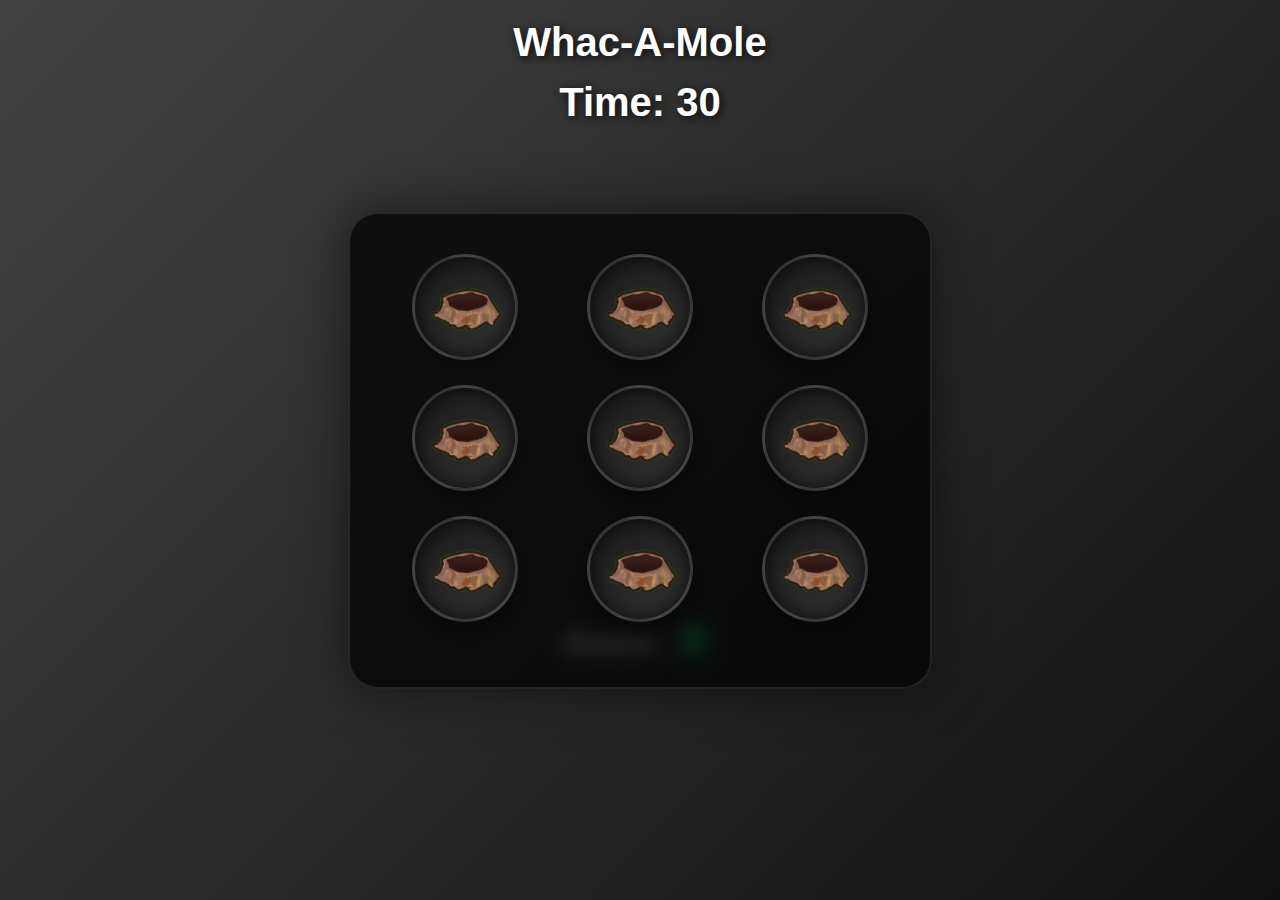
<file: exercicis/ex5/html/index.html>
<!DOCTYPE html>
<html lang="ca">
<head>
  <meta charset="UTF-8">
  <title>Joc del Talp</title>
  <link rel="stylesheet" href="../css/styles.css">
</head>
<body>
    <h1>Whac-A-Mole</h1>
    <h3 id="timeP">Time: <span id="time">30</span></h3>
    <p>Score: <span id="puntuacio">0</span></p><br><br>

    <h3 id="talpTimes">El tap ha aparegut: <span id="talpTimesP">0</span> vegades</h3>

    <div id="joc">        
        <div class="forat"><img id="0" onclick="a(this)" src="../img/topoNo.png" alt="Talp"></div>
        <div class="forat"><img id="1" onclick="a(this)" src="../img/topoNo.png" alt="Talp"></div>
        <div class="forat"><img id="2" onclick="a(this)" src="../img/topoNo.png" alt="Talp"></div>
        <div class="forat"><img id="3" onclick="a(this)" src="../img/topoNo.png" alt="Talp"></div>
        <div class="forat"><img id="4" onclick="a(this)" src="../img/topoNo.png" alt="Talp"></div>
        <div class="forat"><img id="5" onclick="a(this)" src="../img/topoNo.png" alt="Talp"></div>
        <div class="forat"><img id="6" onclick="a(this)" src="../img/topoNo.png" alt="Talp"></div>
        <div class="forat"><img id="7" onclick="a(this)" src="../img/topoNo.png" alt="Talp"></div>
        <div class="forat"><img id="8" onclick="a(this)" src="../img/topoNo.png" alt="Talp"></div>
      
        <div id="cop"></div>
        
        <audio id="soCop" src="../sounds/boing.mp3"></audio>
      </div>
  <script src="../js/script.js"></script>
</body>
</html>
</file>
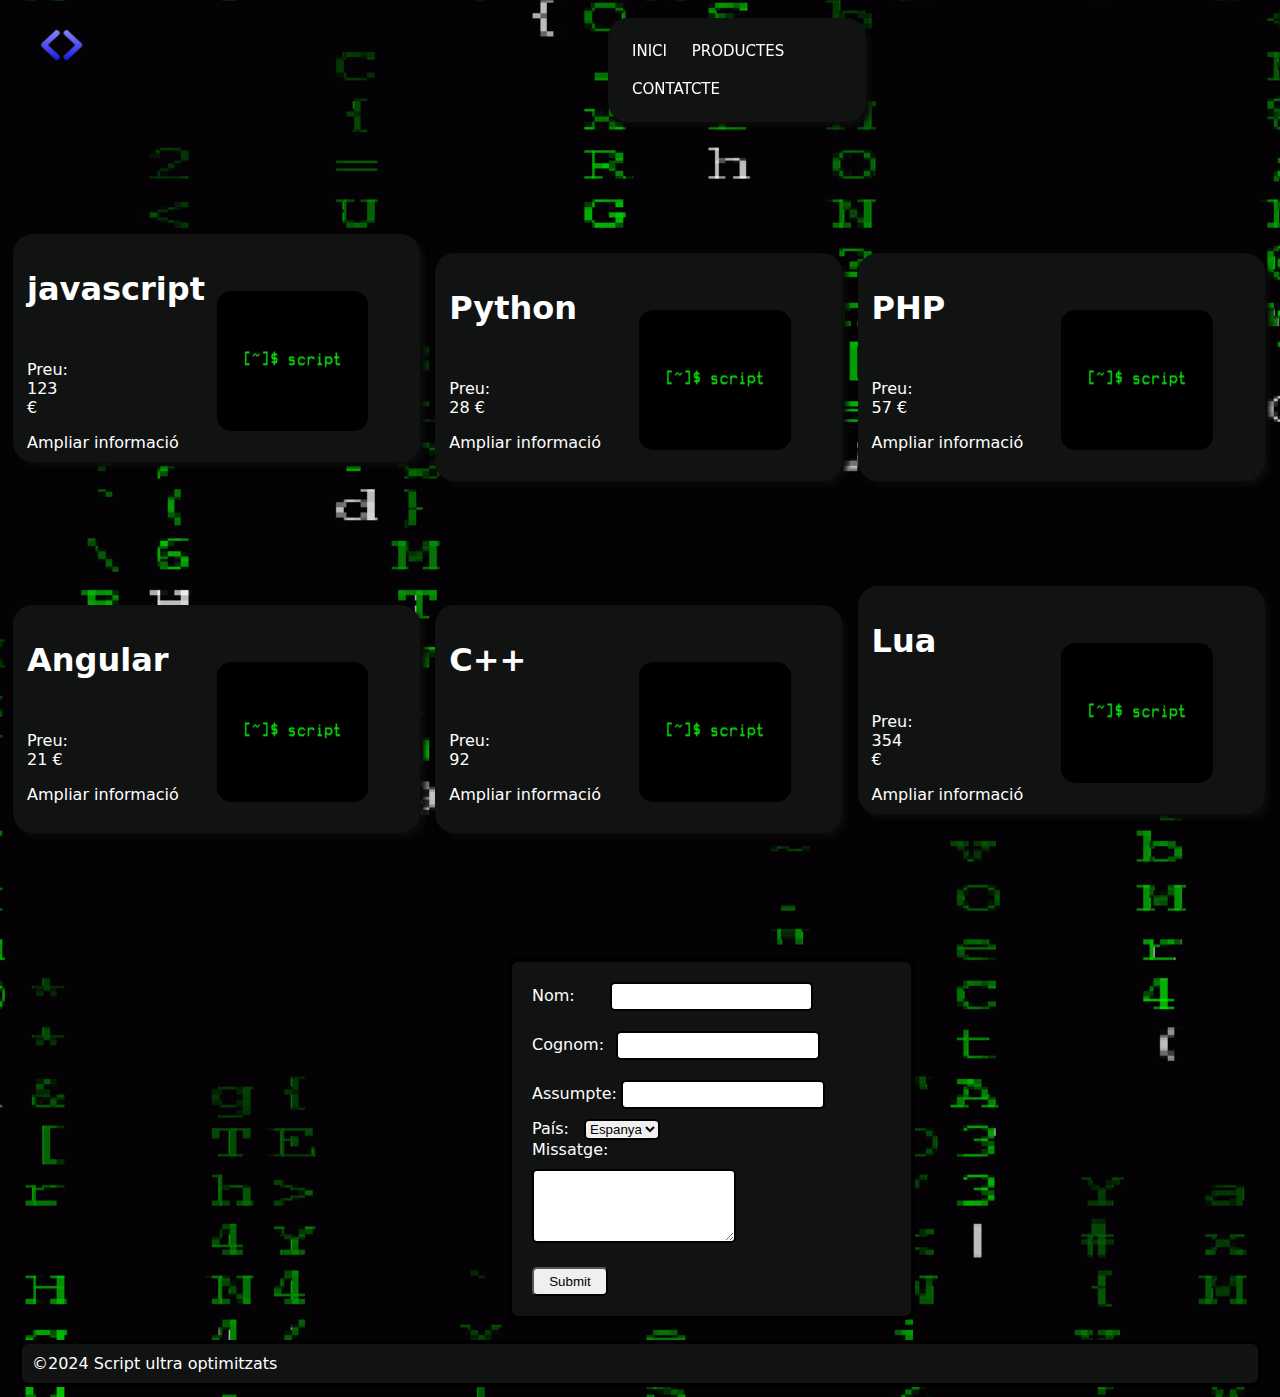
<file: exercicis/Botiga.html>
<!DOCTYPE html>
<html>
  <head>
    <title>Tenda de scripts</title>
    <meta charset="utf8" />
    <link rel="stylesheet" href="style.css" type="text/css" />
  </head>
  <body>
    <header>
      <h1 id="tit">ScriptsDex</h1>
      <img src="script.png" class="imgag" />
      <nav id="menu-principal">
        <li><a href="#">INICI</a></li>
        <li><a href="#">PRODUCTES</a></li>
        <li><a href="#CONTATCTE">CONTATCTE</a></li>
      </nav>
    </header>

    <section>
      <!-- afegim uns links per a anar a ampliar informació-->
      <article class="Script">
        <h1>javascript</h1>
        <img src="imageasd.png" alt="" class="imgSc" />
        <p class="amp">Preu: 123 €</p>
        <a class="amp" href="#">Ampliar informació</a>
      </article>
      <article class="Script">
        <h1>Python</h1>
        <img src="imageasd.png" alt="" class="imgSc" />
        <p class="amp">Preu: 28 €</p>
        <a class="amp" href="#">Ampliar informació</a>
      </article>
      <article class="Script">
        <h1>PHP</h1>
        <img src="imageasd.png" alt="" class="imgSc" />
        <p class="amp">Preu: 57 €</p>
        <a class="amp" href="#">Ampliar informació</a>
      </article>
      <article class="Script">
        <h1>Angular</h1>
        <img src="imageasd.png" alt="" class="imgSc" />
        <p class="amp">Preu: 21 €</p>
        <a class="amp" href="#">Ampliar informació</a>
      </article>
      <article class="Script">
        <h1>C++</h1>
        <img src="imageasd.png" alt="" class="imgSc" />
        <p class="amp">Preu: 92</p>
        <a class="amp" href="#">Ampliar informació</a>
      </article>
      <article class="Script">
        <h1>Lua</h1>
        <img src="imageasd.png" alt="" class="imgSc" />
        <p class="amp">Preu: 354 €</p>
        <a class="amp" href="#">Ampliar informació</a>
      </article>
    </section>
    <form id="CONTATCTE">
      <label for="nom">Nom:</label>
      <input type="text" id="nom" name="nom" required />
      <br />
      <label for="cognom">Cognom:</label>
      <input type="text" id="cognom" name="cognom" required />
      <br />
      <label for="assumpte">Assumpte:</label>
      <input type="text" id="assumpte" name="assumpte" required />
      <br />
      <label for="pais">País:</label>
      <select id="pais" name="pais">
        <option value="Spain">Espanya</option>
        <option value="France">França</option>
        <option value="Italy">Itàlia</option>
      </select>
      <br />
      <label for="missatge" class="missatge">Missatge:</label><br />
      <textarea class="missatge" name="missatge" rows="4" required></textarea>
      <br />
      <button type="submit">Submit</button>
    </form>

    <!-- footer sempre anirà al final de la pàgina-->
    <footer>
      &copy;2024 Script ultra optimitzats
      <!-- &copy és una de les moltes entitats que es poden fer
  servir -->
    </footer>
  </body>
</html>
</file>
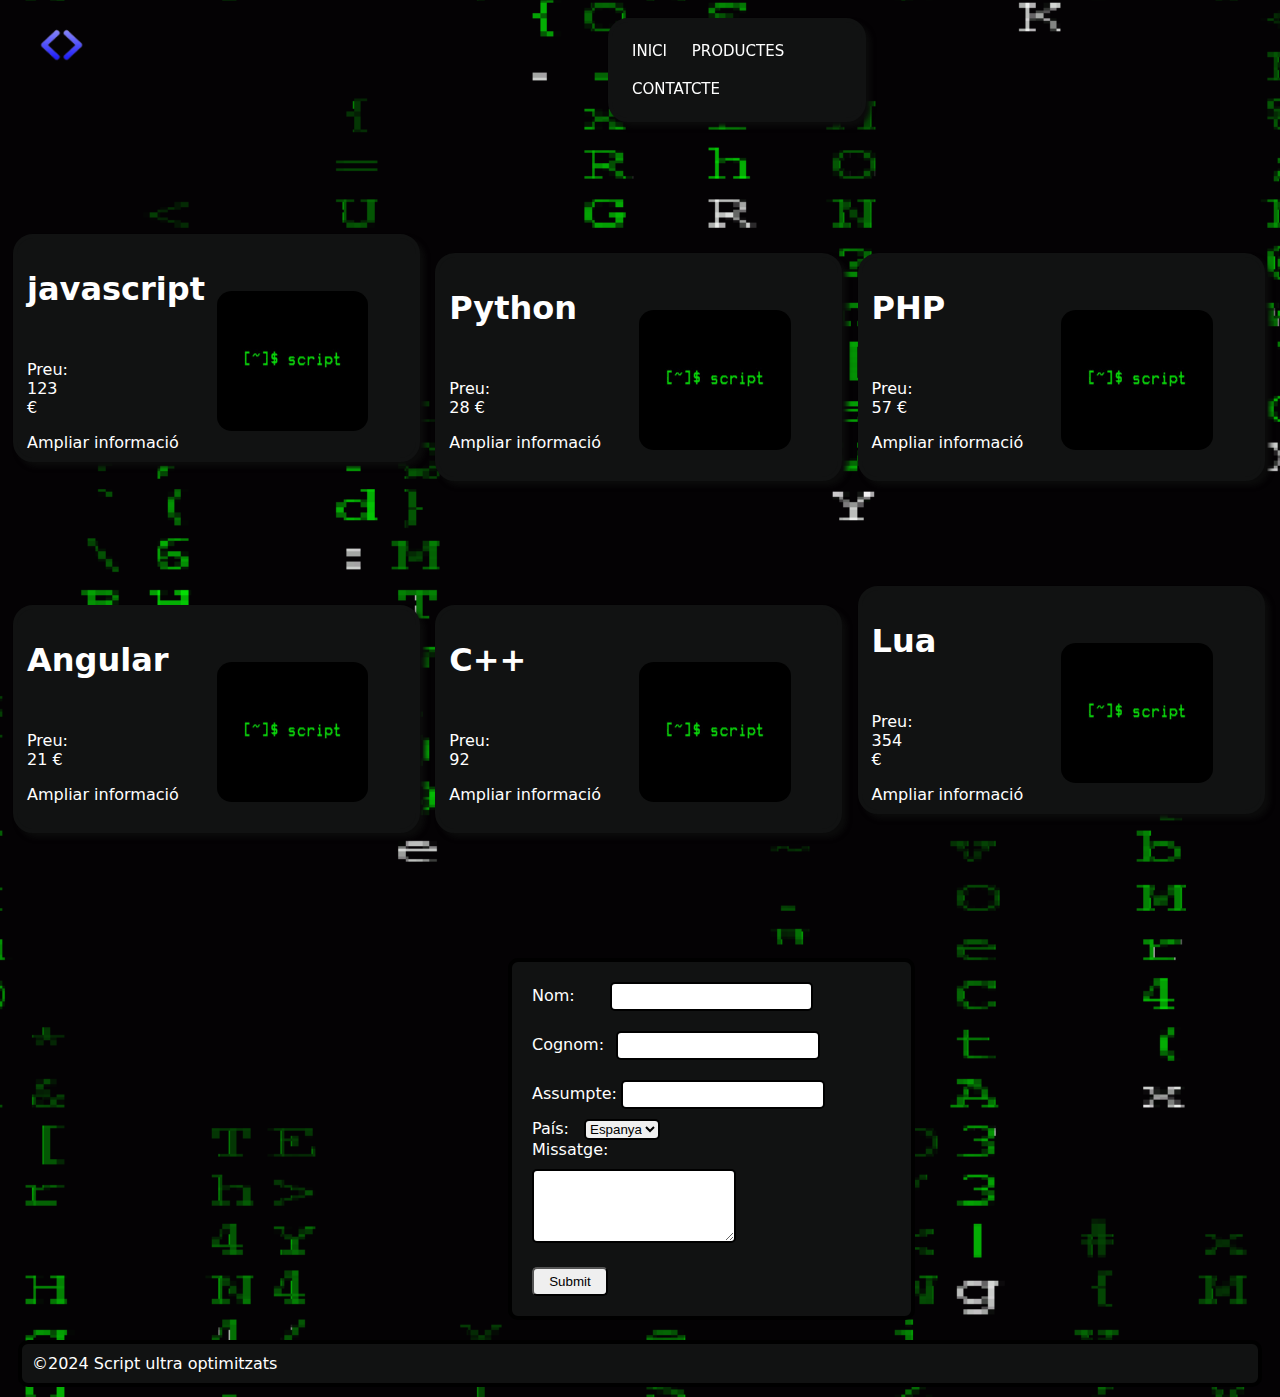
<file: exercicis/ex1/html/Botiga.html>
<!DOCTYPE html>
<html>
  <head>
    <title>Tenda de scripts</title>
    <meta charset="utf8" />
    <link rel="stylesheet" href="../css/style.css" type="text/css" />
  </head>
  <body>
    <header>
      <h1 id="tit">ScriptsDex</h1>
      <img src="../images/script.png" class="imgag" />
      <div class="index">
        <nav id="menu-principal">
          <li><a href="#">INICI</a></li>
          <li><a href="#">PRODUCTES</a></li>
          <li><a href="#CONTATCTE">CONTATCTE</a></li>
        </nav>
      </div>
    </header>

    <section>
      <!-- afegim uns links per a anar a ampliar informació-->
      <article class="Script">
        <h1>javascript</h1>
        <img src="../images/imageasd.png" alt="" class="imgSc" />
        <p class="amp">Preu: 123 €</p>
        <a class="amp" href="#">Ampliar informació</a>
      </article>
      <article class="Script">
        <h1>Python</h1>
        <img src="../images/imageasd.png" alt="" class="imgSc" />
        <p class="amp">Preu: 28 €</p>
        <a class="amp" href="#">Ampliar informació</a>
      </article>
      <article class="Script">
        <h1>PHP</h1>
        <img src="../images/imageasd.png" alt="" class="imgSc" />
        <p class="amp">Preu: 57 €</p>
        <a class="amp" href="#">Ampliar informació</a>
      </article>
      <article class="Script">
        <h1>Angular</h1>
        <img src="../images/imageasd.png" alt="" class="imgSc" />
        <p class="amp">Preu: 21 €</p>
        <a class="amp" href="#">Ampliar informació</a>
      </article>
      <article class="Script">
        <h1>C++</h1>
        <img src="../images/imageasd.png" alt="" class="imgSc" />
        <p class="amp">Preu: 92</p>
        <a class="amp" href="#">Ampliar informació</a>
      </article>
      <article class="Script">
        <h1>Lua</h1>
        <img src="../images/imageasd.png" alt="" class="imgSc" />
        <p class="amp">Preu: 354 €</p>
        <a class="amp" href="#">Ampliar informació</a>
      </article>
    </section>
    <form id="CONTATCTE">
      <label for="nom">Nom:</label>
      <input type="text" id="nom" name="nom" required />
      <br />
      <label for="cognom">Cognom:</label>
      <input type="text" id="cognom" name="cognom" required />
      <br />
      <label for="assumpte">Assumpte:</label>
      <input type="text" id="assumpte" name="assumpte" required />
      <br />
      <label for="pais">País:</label>
      <select id="pais" name="pais">
        <option value="Spain">Espanya</option>
        <option value="France">França</option>
        <option value="Italy">Itàlia</option>
      </select>
      <br />
      <label for="missatge" class="missatge">Missatge:</label><br />
      <textarea class="missatge" name="missatge" rows="4" required></textarea>
      <br />
      <button type="submit">Submit</button>
    </form>

    <!-- footer sempre anirà al final de la pàgina-->
    <footer>
      &copy;2024 Script ultra optimitzats
      <!-- &copy és una de les moltes entitats que es poden fer
  servir -->
    </footer>
  </body>
</html>
</file>
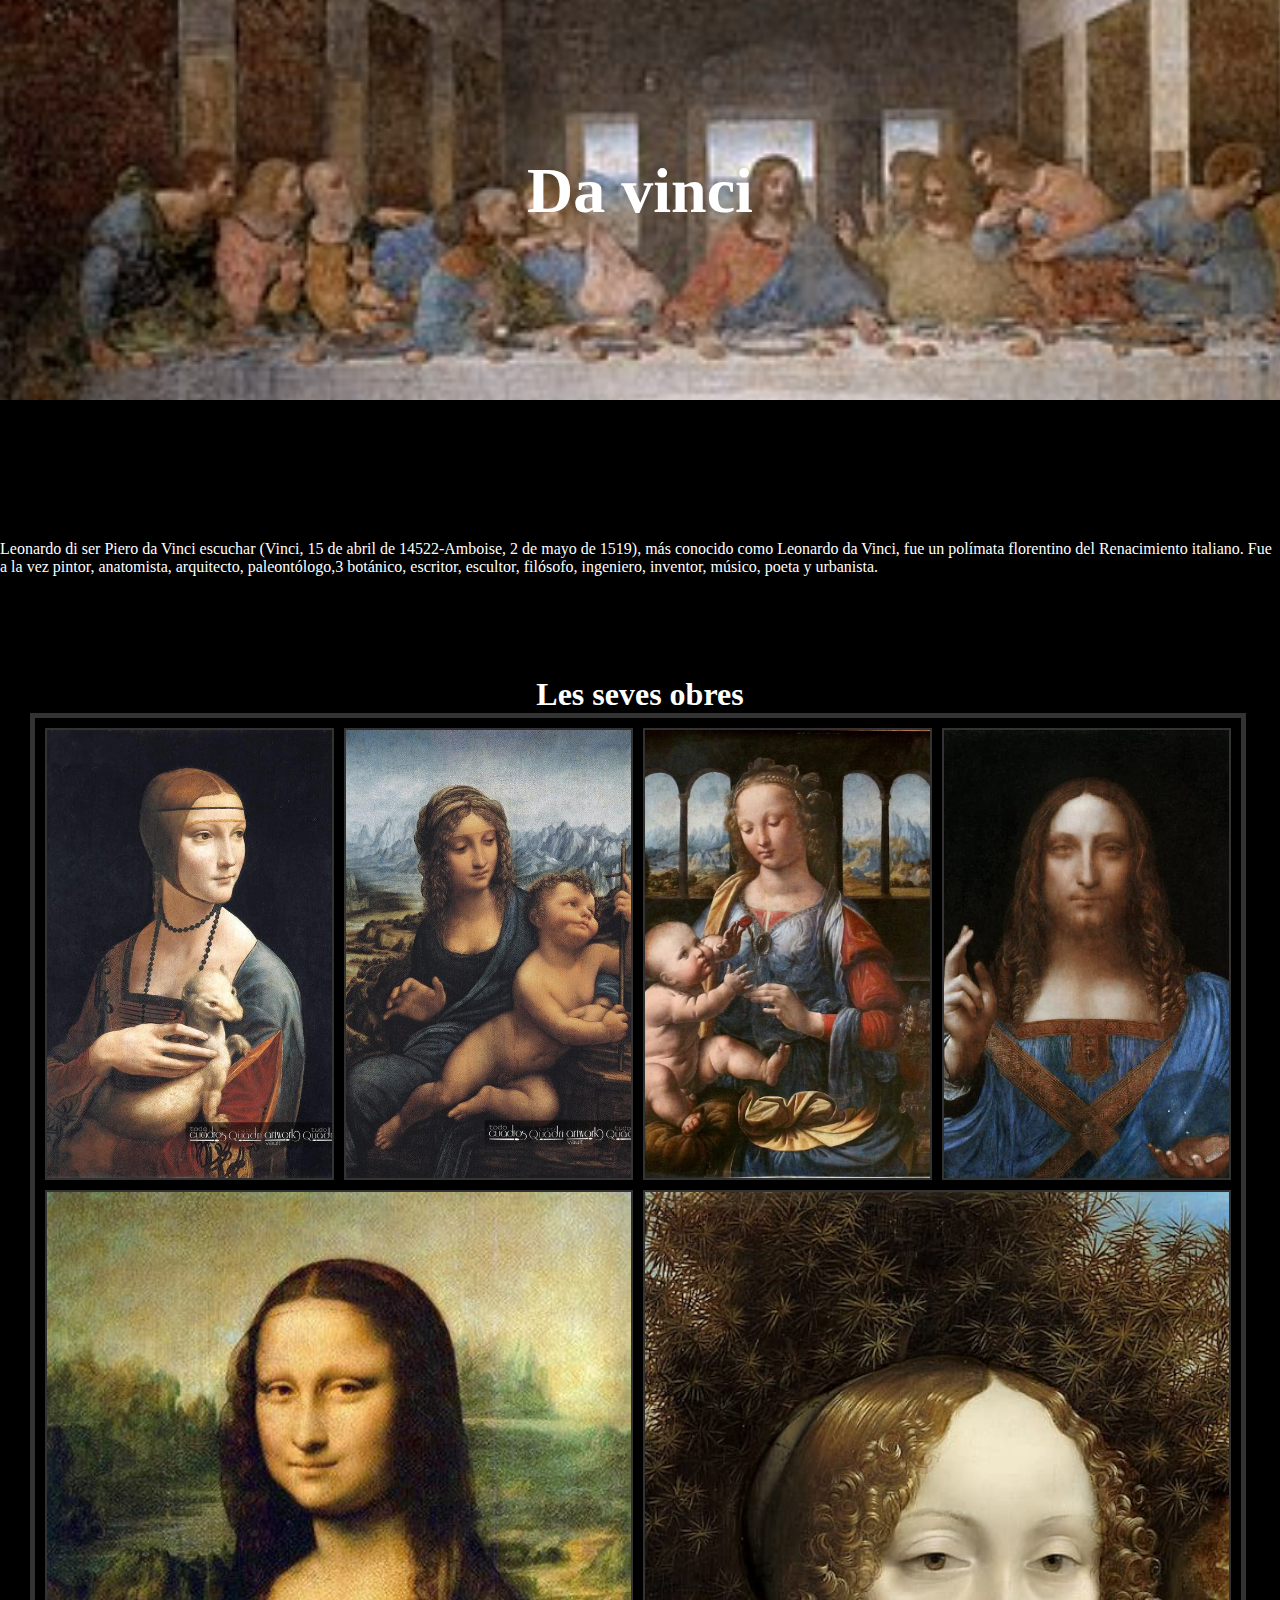
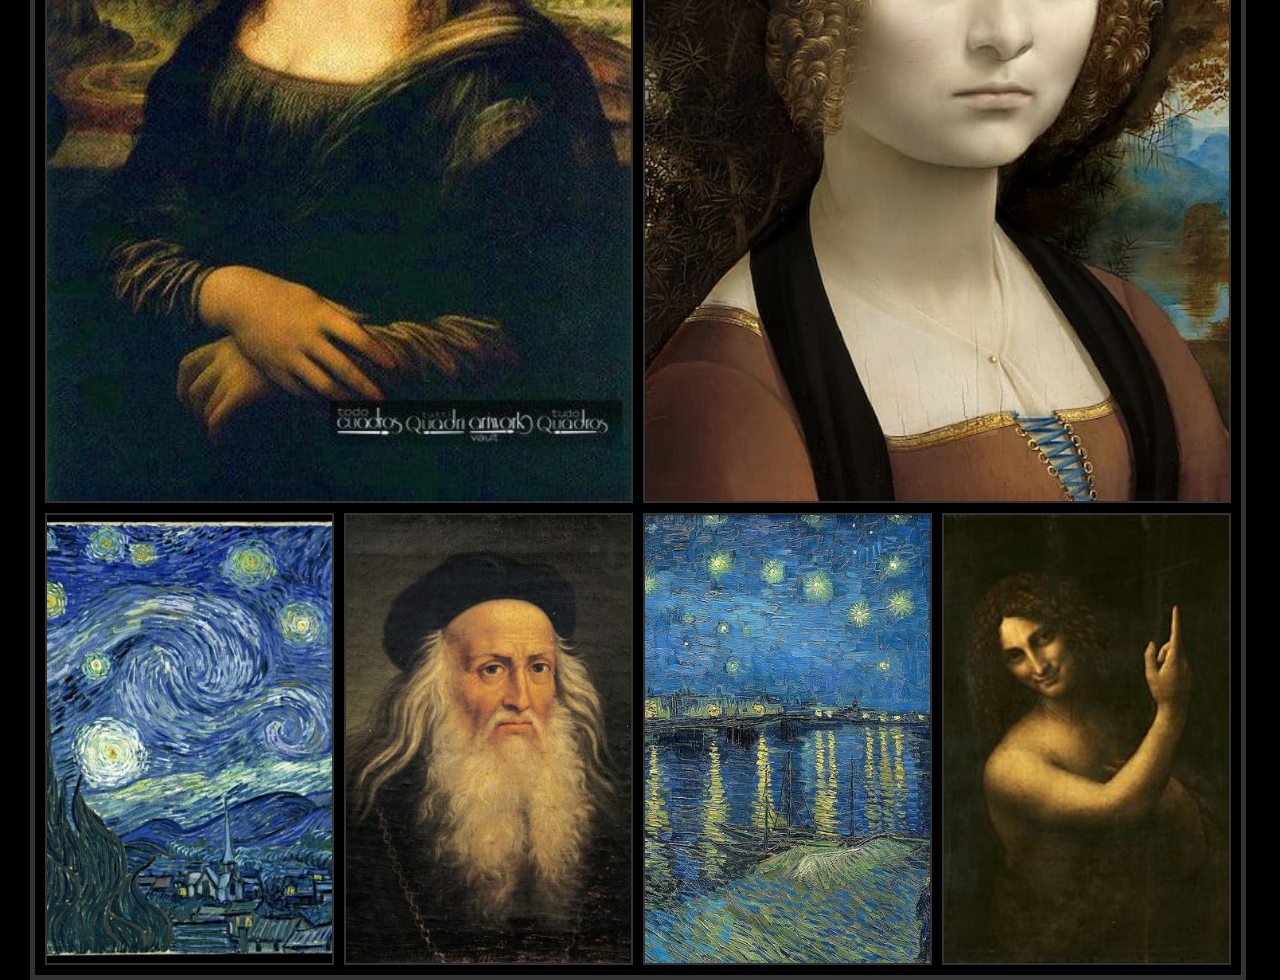
<file: exercicis/ex3/html/pintures.html>
<!DOCTYPE html>
<html lang="es">
<head>
    <meta charset="UTF-8">
    <meta name="viewport" content="width=device-width, initial-scale=1.0">
    <title></title>
    <link rel="stylesheet" href="../css/style.css">
</head>
<body>
    <div class="cap2">
        <img src="../images/Last_one.jpg" alt="Imagen de fondo" class="cap">
    </div>
    <div class="contenido">
        <h1>Da vinci</h1>
    </div>
    <div class="text">
        <p>Leonardo di ser Piero da Vinci  escuchar (Vinci, 15 de abril de 14522​-Amboise, 2 de mayo de 1519), más conocido como Leonardo da Vinci, fue un polímata florentino del Renacimiento italiano. Fue a la vez pintor, anatomista, arquitecto, paleontólogo,3​ botánico, escritor, escultor, filósofo, ingeniero, inventor, músico, poeta y urbanista.</p>
    </div>
    <h1>Les seves obres</h1>
    <div class="grid-container">
        <div class="grid-item">
            <img src="../images/OBRA1.png" alt="Imagen 2">
        </div>
        <div class="grid-item">
            <img src="../images/obra2.png" alt="Imagen 3">
        </div>
        <div class="grid-item">
            <img src="../images/obra3.png" alt="Imagen 4">
        </div>
        <div class="grid-item">
            <img src="../images/obra4.png" alt="Imagen 5">
        </div>
        <div class="grid-item large-item">
            <img src="../images/monalisa.jpg" alt="Imagen 1">
        </div>
        <div class="grid-item large-item">
            <img src="../images/obra5.png" alt="Imagen 6">
        </div>
        <div class="grid-item">
            <img src="../images/obra6.png" alt="Imagen 7">
        </div>
        <div class="grid-item">
            <img src="../images/obra8.png" alt="Imagen 8">
        </div>
        <div class="grid-item">
            <img src="../images/obra9.png" alt="Imagen 9">
        </div>
        <div class="grid-item">
            <img src="../images/obra10.png" alt="Imagen 10">
        </div>
    </div>
</body>
</html>
</file>
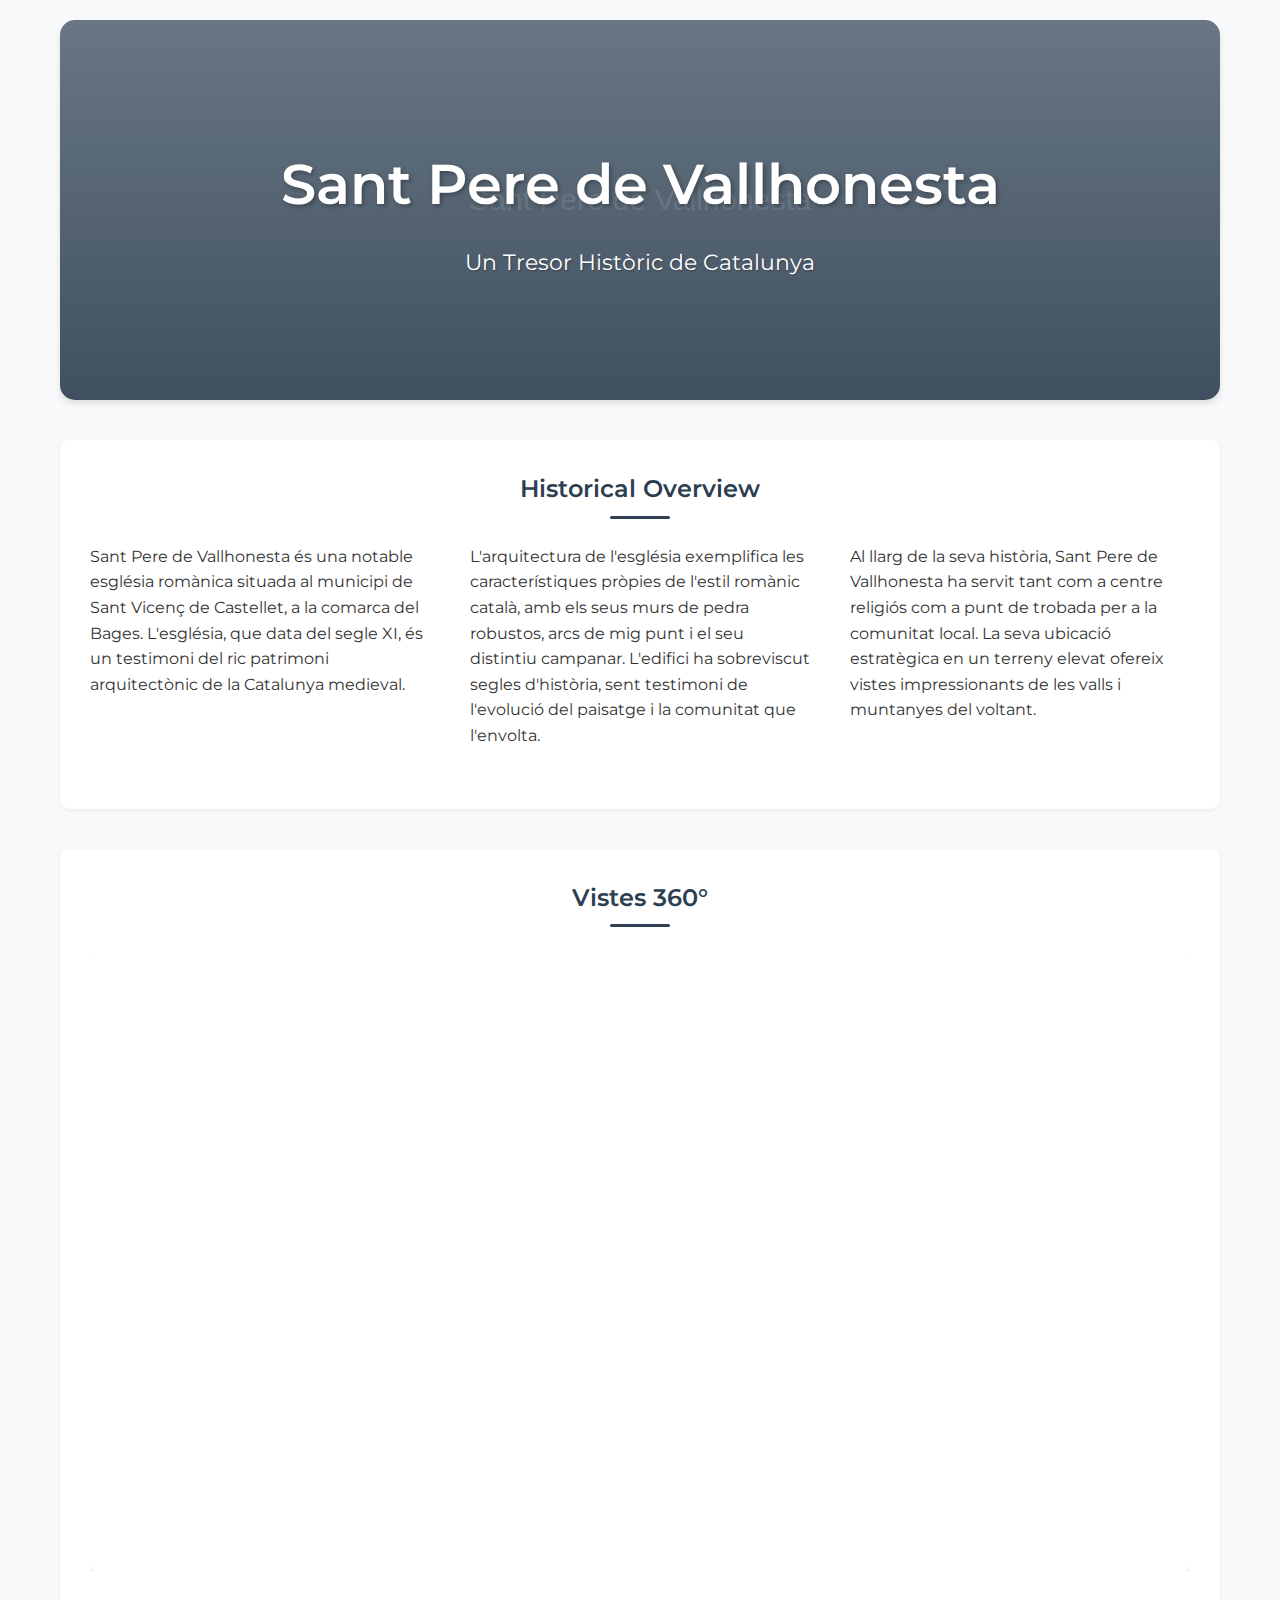
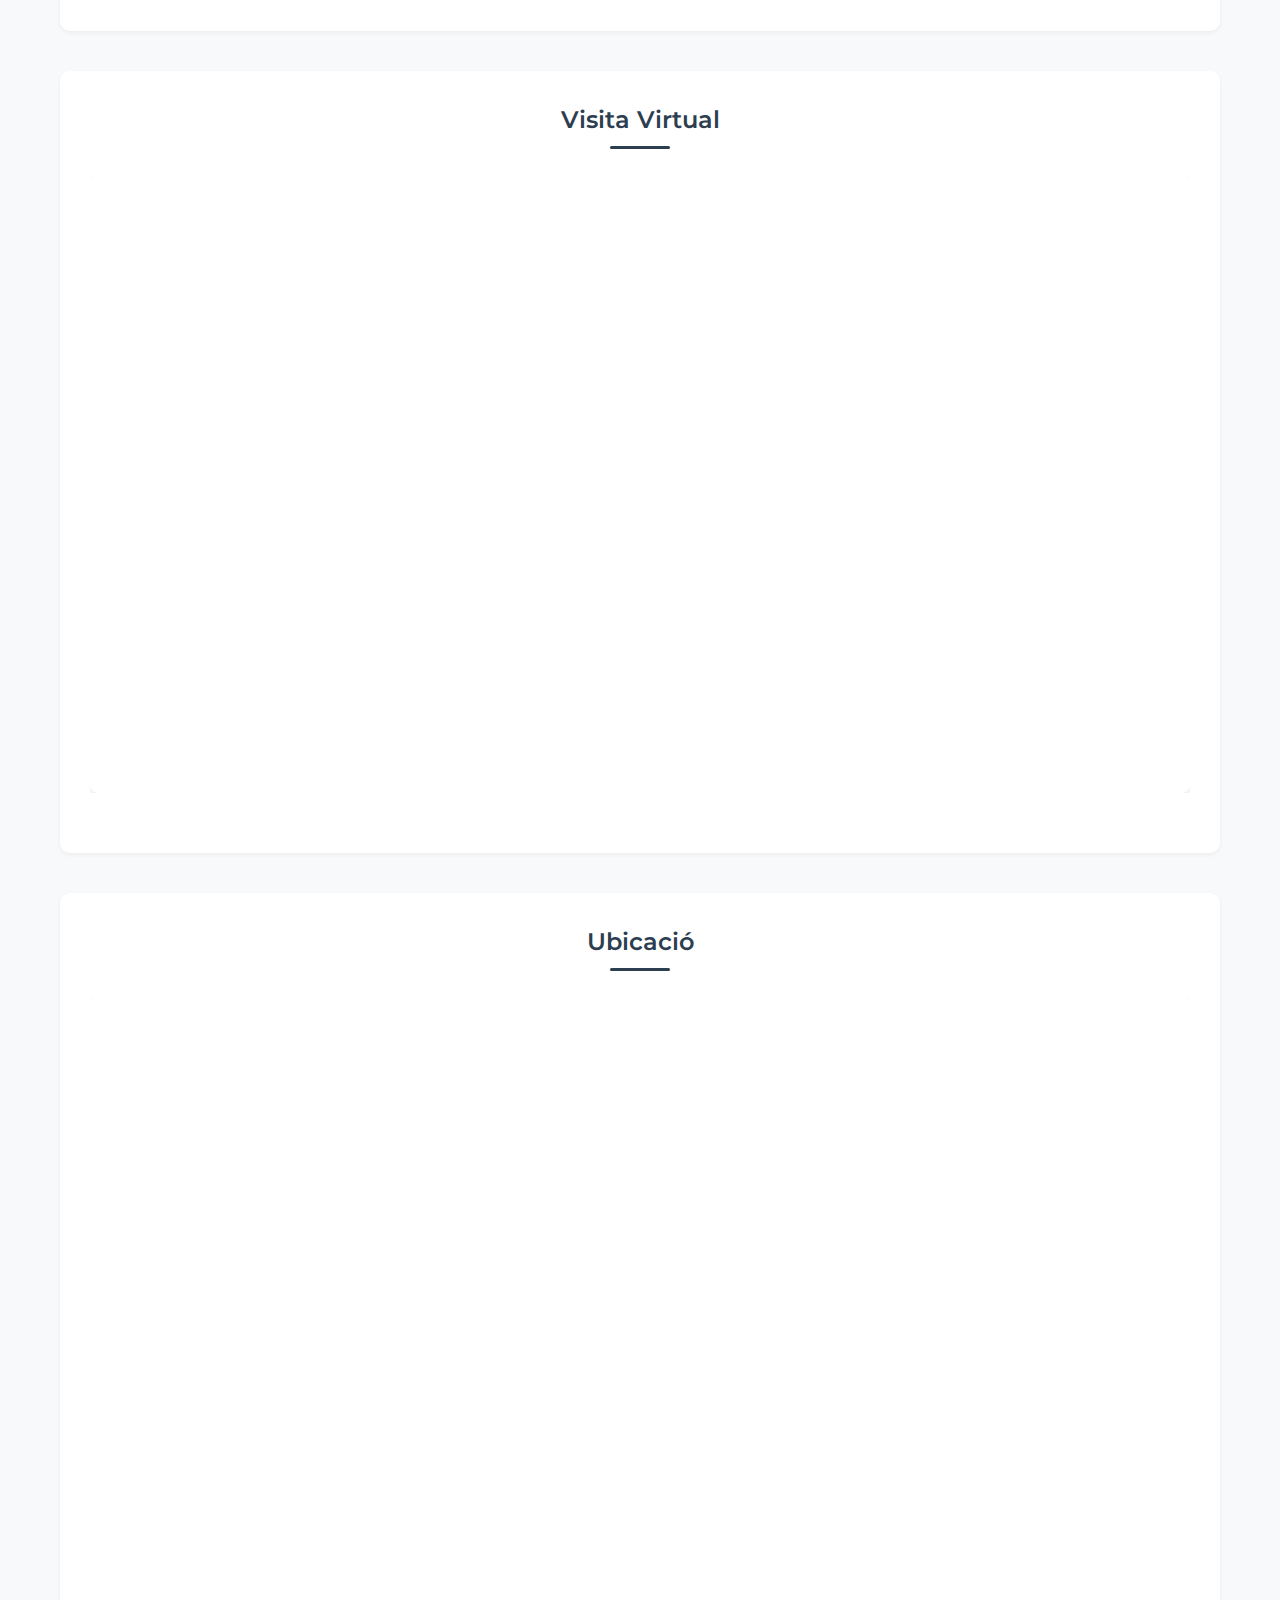
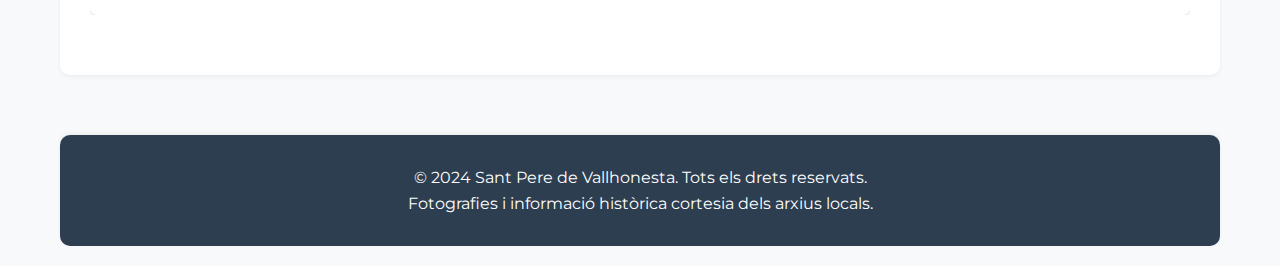
<file: exercicis/ex4/html/santpere.html>
<!DOCTYPE html>
<html lang="ca">
<head>
    <meta charset="UTF-8">
    <meta name="viewport" content="width=device-width, initial-scale=1.0">
    <title>Sant Pere de Vallhonesta</title>
    <link rel="stylesheet" href="../css/styles.css">
    <link rel="preconnect" href="https://fonts.googleapis.com">
    <link rel="preconnect" href="https://fonts.gstatic.com" crossorigin>
    <link href="https://fonts.googleapis.com/css2?family=Montserrat:wght@400;600&display=swap" rel="stylesheet">
</head>
<body>
    <header class="site-header">
        <div class="hero-content">
            <h1>Sant Pere de Vallhonesta</h1>
            <p class="subtitle">Un Tresor Històric de Catalunya</p>
        </div>
    </header>

    <main>
        <section class="history-section">
            <h2>Historical Overview</h2>
            <div class="multi-column-text">
                <p>Sant Pere de Vallhonesta és una notable església romànica situada al municipi de Sant Vicenç de Castellet, a la comarca del Bages. L'església, que data del segle XI, és un testimoni del ric patrimoni arquitectònic de la Catalunya medieval.</p>
                <p>L'arquitectura de l'església exemplifica les característiques pròpies de l'estil romànic català, amb els seus murs de pedra robustos, arcs de mig punt i el seu distintiu campanar. L'edifici ha sobreviscut segles d'història, sent testimoni de l'evolució del paisatge i la comunitat que l'envolta.</p>
                <p>Al llarg de la seva història, Sant Pere de Vallhonesta ha servit tant com a centre religiós com a punt de trobada per a la comunitat local. La seva ubicació estratègica en un terreny elevat ofereix vistes impressionants de les valls i muntanyes del voltant.</p>
            </div>
        </section>

        <section class="panorama-section">
            <h2>Vistes 360°</h2>
            <div class="panorama-container">
                <iframe src="https://momento360.com/e/u/9303891d183c47db90e1438898eb0885" frameborder="0" allowfullscreen></iframe>
            </div>
        </section>

        <section class="video-section">
            <h2>Visita Virtual</h2>
            <div class="video-container">
                <iframe src="https://www.youtube.com/embed/your-video-id" frameborder="0" allowfullscreen></iframe>
            </div>
        </section>

        <section class="location-section">
            <h2>Ubicació</h2>
            <div class="map-container">
                <iframe src="https://www.google.com/maps/embed?pb=!1m18!1m12!1m3!1d2982.4152460553544!2d1.8741666!3d41.6741667!2m3!1f0!2f0!3f0!3m2!1i1024!2i768!4f13.1!3m3!1m2!1s0x0%3A0x0!2zNDHCsDQwJzI3LjAiTiAxwrA1MicyNy4wIkU!5e0!3m2!1sen!2ses!4v1635789012345!5m2!1sen!2ses" frameborder="0" allowfullscreen></iframe>
            </div>
        </section>
    </main>

    <footer class="site-footer">
        <p>© 2024 Sant Pere de Vallhonesta. Tots els drets reservats.</p>
        <p>Fotografies i informació històrica cortesia dels arxius locals.</p>
    </footer>
</body>
</html>
</file>
<file: exercicis/ex5/css/styles.css>
@keyframes gradientBG {
    0% { background-position: 0% 50%; }
    50% { background-position: 100% 50%; }
    100% { background-position: 0% 50%; }
  }
  body {
      margin: 0;
      background: linear-gradient(-45deg, #1a1a1a, #2d3436, #000000, #434343);
      background-size: 400% 400%;
      animation: gradientBG 5s ease infinite;
      min-height: 100vh;
      display: flex;
      justify-content: center;
      align-items: center;
      font-family: 'Segoe UI', Tahoma, Geneva, Verdana, sans-serif;
  }
  
  #joc {
      display: grid;
      grid-template-columns: repeat(3, 1fr);
      grid-gap: 25px;
      width: 500px;
      padding: 40px;
      background: rgba(0, 0, 0, 0.7);
      border-radius: 30px;
      box-shadow: 0 0 50px rgba(0, 0, 0, 0.5);
      backdrop-filter: blur(10px);
      border: 2px solid rgba(255, 255, 255, 0.1);
      position: relative;
  
  }
  
  h1, p, h3 {
      position: absolute;
      left: 50%;
      transform: translateX(-50%);
      width: 100%;
      text-align: center;
  }
  
  h1 {
      top: 20px;
      color: #fff;
      font-size: 40px;
      text-shadow: 2px 2px 8px rgba(0, 0, 0, 0.8);
      margin: 0;
  }
  h3 {
      top: 80px;
      color: #fff;
      font-size: 40px;
      text-shadow: 2px 2px 8px rgba(0, 0, 0, 0.8);
      margin: 0;
  }
  
  p {
      top: 600px;
      font-size: 28px;
      font-weight: bold;
      color: #fff;
      text-shadow: 2px 2px 8px rgba(0, 0, 0, 0.8);
      margin: 0;
      letter-spacing: 2px;
  }
  
  .forat {
      width: 100px;
      height: 100px;
      background: linear-gradient(145deg, #1a1a1a, #333);
      border-radius: 50%;
      position: relative;
      margin: auto;
      overflow: hidden;
      cursor: pointer;
      transition: all 0.3s ease;
      box-shadow: inset 0 0 20px rgba(0, 0, 0, 0.8),
                  0 10px 20px rgba(0, 0, 0, 0.4);
      border: 3px solid rgba(255, 255, 255, 0.1);
  }
  #talpTimes {
      color: #fff;
      font-size: 28px;
      font-weight: bold;
      text-shadow: 2px 2px 8px rgba(0, 0, 0, 0.8);
      margin: 30px 0;
      letter-spacing: 1px;
      display: none;
      text-align: center;
  }
  .forat:hover {
      transform: scale(1.1);
      box-shadow: inset 0 0 25px rgba(0, 0, 0, 0.8),
                  0 15px 25px rgba(0, 0, 0, 0.6);
      border-color: rgba(255, 255, 255, 0.2);
  }
  
  .forat:active {
      transform: scale(0.95);
  }
  
  .forat img {
      width: 100%;
      height: 100%;
      object-fit: cover;
      transition: transform 0.3s;
  }
  
  p {
      grid-column: 1 / -1;
      font-size: 28px;
      font-weight: bold;
      color: #fff;
      text-shadow: 2px 2px 8px rgba(0, 0, 0, 0.8);
      text-align: center;
      margin: 20px 0;
      letter-spacing: 2px;
  }
  
  #puntuacio {
      color: #00ff88;
      font-size: 36px;
      font-weight: bold;
      text-shadow: 0 0 15px rgba(0, 255, 136, 0.6);
      padding: 0 10px;
  }
</file>
<file: exercicis/style.css>
/* això és un comentari en css */
/* a tots els elements de tipus link (a) se'ls aplicarà el que hi ha
dins el parèntesis
en aquest cas es posaran en color cyan */
body {
  background-image: url('matrix.gif'); /* Ruta al GIF */
  background-size: cover; /* Ajusta el tamaño del GIF para cubrir todo el fondo */
  background-position: center; /* Centra el GIF en la página */
  background-color: black;
  font-family: system-ui, -apple-system, BlinkMacSystemFont, 'Segoe UI', Roboto, Oxygen, Ubuntu, Cantarell, 'Open Sans', 'Helvetica Neue', sans-serif;
}
header {
  margin: 0;
  padding-bottom: 10%;
}
a {
  text-decoration: none;
  color: rgb(255, 255, 255);
}
a:hover {
  color: rgb(0, 38, 255);
}
/* com referenciar a un identificador */
#tit {
  position: fixed;
  margin-left: 1300px;
  color: rgb(0, 38, 255);
}
/* podem fer que els elements li tinguin un determinat color, marge
exterior i interior (margin i padding)*/
article.Script {
  
  background-color: #111212;
  color: white;
  border: 4px solid #111212;
  margin: 5px;
  margin-top: 100px;
  padding: 10px;
  display: inline-block;
  width: 30%;
  height: 200px;
  opacity: 10;
  border-radius: 20px;
  box-shadow: 5px 5px 5px rgb(11, 11, 11);
}
#menu-principal {
  position: fixed;
  background-color: #111212;
  border: 4px solid #111212;
  border-radius: 20px;
  display: inline-block;
  margin: 10px;
  margin-left: 600px;
  padding: 10px;
  width: 18%;
  box-shadow: 5px 5px 5px rgb(11, 11, 11);
  font-size: 15px;

}

/* possem els menús en horitzontal, i sí, podem possar a la vegada més
    d'una referència */
    
li {
      display: inline-block;
      margin: 10px;
    }
footer {
  color: white;
  border: 4px solid black;
  margin: 10px;
  padding: 10px;
  margin-top: 20px;
  border-radius: 10px;
  background-color: #111212;
}


form {
  width: 30%;
  margin-left: 500px;
  margin-top: 120px;
  border: 4px solid;
  border-radius: 10px;
  padding: 10px;
  background-color: #111212;
  
}
label {
  margin: 10px;
  color: white;
}
input, textarea, button {
  width: 50%;
  padding: 5px;
  margin: 10px;
}
select {
  border-radius: 5px;
  border: 2px solid;
}
input {
  border: 2px solid;
  border-radius: 5px;
}
textarea {
  border: 2px solid;
  border-radius: 5px;
}
#nom {
  margin-left: 20px;
}
#cognom {
  margin-left: -3px;
}
#assumpte {
 margin-left: -11px; 
}
button{
  border-radius: 5px;
  width: 20%;
}
img.imgSc {
  height: 70%;
  width: 40%;
  margin-top: -10%;
  margin-left: 50%;
  border-radius: 10%;
}

.amp {
  width: 10%;
  margin-top: -20%;
}
img.imgag {
  position: fixed;
  width: 10%;
  margin-left: -10px;
}
</file>
<file: exercicis/ex1/css/style.css>
/* això és un comentari en css */
/* a tots els elements de tipus link (a) se'ls aplicarà el que hi ha
dins el parèntesis
en aquest cas es posaran en color cyan */
body {
  background-image: url('../images/matrix.gif'); /* Ruta al GIF */
  background-size: cover; /* Ajusta el tamaño del GIF para cubrir todo el fondo */
  background-position: center; /* Centra el GIF en la página */
  background-color: black;
  font-family: system-ui, -apple-system, BlinkMacSystemFont, 'Segoe UI', Roboto, Oxygen, Ubuntu, Cantarell, 'Open Sans', 'Helvetica Neue', sans-serif;
}
header {
  margin: 0;
  padding-bottom: 10%;
}
a {
  text-decoration: none;
  color: rgb(255, 255, 255);
}
a:hover {
  color: rgb(0, 38, 255);
}
/* com referenciar a un identificador */
#tit {
  position: fixed;
  margin-left: 1300px;
  color: rgb(0, 38, 255);
}
/* podem fer que els elements li tinguin un determinat color, marge
exterior i interior (margin i padding)*/
article.Script {
  
  background-color: #111212;
  color: white;
  border: 4px solid #111212;
  margin: 5px;
  margin-top: 100px;
  padding: 10px;
  display: inline-block;
  width: 30%;
  height: 200px;
  opacity: 10;
  border-radius: 20px;
  box-shadow: 5px 5px 5px rgb(11, 11, 11);
}
#menu-principal {
  position: fixed;
  background-color: #111212;
  border: 4px solid #111212;
  border-radius: 20px;
  display: inline-block;
  margin: 10px;
  margin-left: 600px;
  padding: 10px;
  width: 18%;
  box-shadow: 5px 5px 5px rgb(11, 11, 11);
  font-size: 15px;

}

/* possem els menús en horitzontal, i sí, podem possar a la vegada més
    d'una referència */
    
li {
      display: inline-block;
      margin: 10px;
    }
footer {
  color: white;
  border: 4px solid black;
  margin: 10px;
  padding: 10px;
  margin-top: 20px;
  border-radius: 10px;
  background-color: #111212;
}


form {
  width: 30%;
  margin-left: 500px;
  margin-top: 120px;
  border: 4px solid;
  border-radius: 10px;
  padding: 10px;
  background-color: #111212;
  
}
label {
  margin: 10px;
  color: white;
}
input, textarea, button {
  width: 50%;
  padding: 5px;
  margin: 10px;
}
select {
  border-radius: 5px;
  border: 2px solid;
}
input {
  border: 2px solid;
  border-radius: 5px;
}
textarea {
  border: 2px solid;
  border-radius: 5px;
}
#nom {
  margin-left: 20px;
}
#cognom {
  margin-left: -3px;
}
#assumpte {
 margin-left: -11px; 
}
button{
  border-radius: 5px;
  width: 20%;
}
img.imgSc {
  height: 70%;
  width: 40%;
  margin-top: -10%;
  margin-left: 50%;
  border-radius: 10%;
}

.amp {
  width: 10%;
  margin-top: -20%;
}
img.imgag {
  position: fixed;
  width: 10%;
  margin-left: -10px;
}
</file>
<file: exercicis/ex3/css/style.css>
* {
    margin: 0;
    padding: 0;
    box-sizing: border-box;
}

body, html {
    height: 100%;
    margin: 0;
    z-index: -1;
    background-color: black;
}
p {
    display: flex;
    justify-content: center;
    color: white;
    margin-bottom: 100px;
}
h1 {
    display: flex;
    color: white;
    justify-content: center;
}
.cap2 {
    position: relative;
    width: 100%;
    height: 60vh;
}

.cap {
    position: absolute;
    top: 0;
    left: 0;
    width: 1519px;
    height: 400px;
    object-fit: cover;
    z-index: 1; /* Imagen al fondo */
}

.contenido {
    position: absolute;
    top: 50%;
    left: 50%;
    transform: translate(-50%, -400%);
    color: white;
    font-size: 2rem;
    z-index: 1; /* Texto encima de la imagen */
}

/* Establecemos el contenedor del grid */
.grid-container {
    display: grid;
    grid-template-columns: repeat(4, 1fr); /* 4 columnas de igual tamaño */
    grid-template-rows: repeat(4, 1fr); /* 4 filas de igual tamaño */
   margin-left: 30px;
    gap: 10px; /* Espacio entre las celdas */
    width: 95%;
    border: 5px solid #333; /* Borde alrededor del grid completo */
    padding: 10px; /* Espacio interno entre el borde y las celdas */
}

/* Estilo para las imágenes dentro del grid */
.grid-item {
    display: flex;
    justify-content: center;
    align-items: center;
    overflow: hidden;
    position: relative;
    border: 2px solid #333; /* Agrega un borde alrededor de cada celda */
    box-shadow: 0 4px 8px rgba(0, 0, 0, 0.1); /* Sombra suave alrededor de las celdas */
}

/* Imágenes dentro del grid */
.grid-item img {
    width: 100%;
    height: 100%;
    object-fit: cover; /* Asegura que la imagen cubra la celda */
    transition: transform 0.3s ease;
}

/* Imagen grande, que ocupa dos celdas (filas y columnas) */
.large-item {
    grid-column: span 2; /* Ocupa dos columnas */
    grid-row: span 2; /* Ocupa dos filas */
}

.grid-item:hover img {
    transform: scale(1.5); /* Aumenta el tamaño de la imagen al 150% */
    z-index: 10; /* Hace que la imagen sobresalga sobre las demás imágenes */
}

/* Efecto de sombra para darle más énfasis a la imagen al hacer hover */
.grid-item:hover {
    box-shadow: 0 8px 16px rgba(0, 0, 0, 0.2); /* Sombra más pronunciada al hacer hover */
}

/* Evitar que el contenedor recorte la imagen sobresaliente */
.grid-item:hover {
    overflow: visible; /* Permite que la imagen sobresalga fuera de los límites */
}
</file>
<file: exercicis/ex4/css/styles.css>
* {
    margin: 0;
    padding: 0;
    box-sizing: border-box;
}

body {
    font-family: 'Montserrat', sans-serif;
    line-height: 1.6;
    color: #333;
    max-width: 1200px;
    margin: 0 auto;
    padding: 20px;
    background-color: #f8f9fa;
}

.site-header {
    text-align: center;
    padding: 120px 20px;
    margin-bottom: 40px;
    background: url('../images/hero-bg.svg') center/cover no-repeat;
    border-radius: 15px;
    position: relative;
    overflow: hidden;
    box-shadow: 0 4px 6px rgba(0, 0, 0, 0.1);
}

.hero-content {
    position: relative;
    z-index: 2;
}

.site-header h1 {
    font-size: 3.5em;
    margin-bottom: 15px;
    color: #ffffff;
    text-shadow: 2px 2px 4px rgba(0, 0, 0, 0.3);
    font-weight: 600;
}

.subtitle {
    font-size: 1.4em;
    color: #ffffff;
    text-shadow: 1px 1px 2px rgba(0, 0, 0, 0.3);
}

section {
    margin-bottom: 40px;
    background: #ffffff;
    padding: 30px;
    border-radius: 10px;
    box-shadow: 0 2px 4px rgba(0, 0, 0, 0.05);
}

h2 {
    color: #2c3e50;
    margin-bottom: 25px;
    text-align: center;
    font-weight: 600;
    position: relative;
    padding-bottom: 10px;
}

h2::after {
    content: '';
    position: absolute;
    bottom: 0;
    left: 50%;
    transform: translateX(-50%);
    width: 60px;
    height: 3px;
    background-color: #2c3e50;
    border-radius: 2px;
}

.multi-column-text {
    column-count: 3;
    column-gap: 40px;
    margin-bottom: 30px;
}

.multi-column-text p {
    margin-bottom: 20px;
}

.panorama-container,
.video-container,
.map-container {
    position: relative;
    width: 100%;
    padding-bottom: 56.25%;
    height: 0;
    overflow: hidden;
    margin-bottom: 30px;
}

.panorama-container iframe,
.video-container iframe,
.map-container iframe {
    position: absolute;
    top: 0;
    left: 0;
    width: 100%;
    height: 100%;
    border: none;
    border-radius: 8px;
    box-shadow: 0 2px 4px rgba(0, 0, 0, 0.1);
}

.site-footer {
    text-align: center;
    padding: 30px;
    background-color: #2c3e50;
    margin-top: 60px;
    border-radius: 10px;
    color: #ffffff;
    box-shadow: 0 -2px 4px rgba(0, 0, 0, 0.05);
}

/* Media Queries */
@media (max-width: 992px) {
    .multi-column-text {
        column-count: 2;
    }

    .site-header h1 {
        font-size: 2em;
    }
}

@media (max-width: 576px) {
    body {
        padding: 10px;
    }

    .multi-column-text {
        column-count: 1;
    }

    .site-header {
        padding: 20px 10px;
    }

    .site-header h1 {
        font-size: 1.8em;
    }

    .subtitle {
        font-size: 1em;
    }

    section {
        margin-bottom: 30px;
    }
}
</file>
